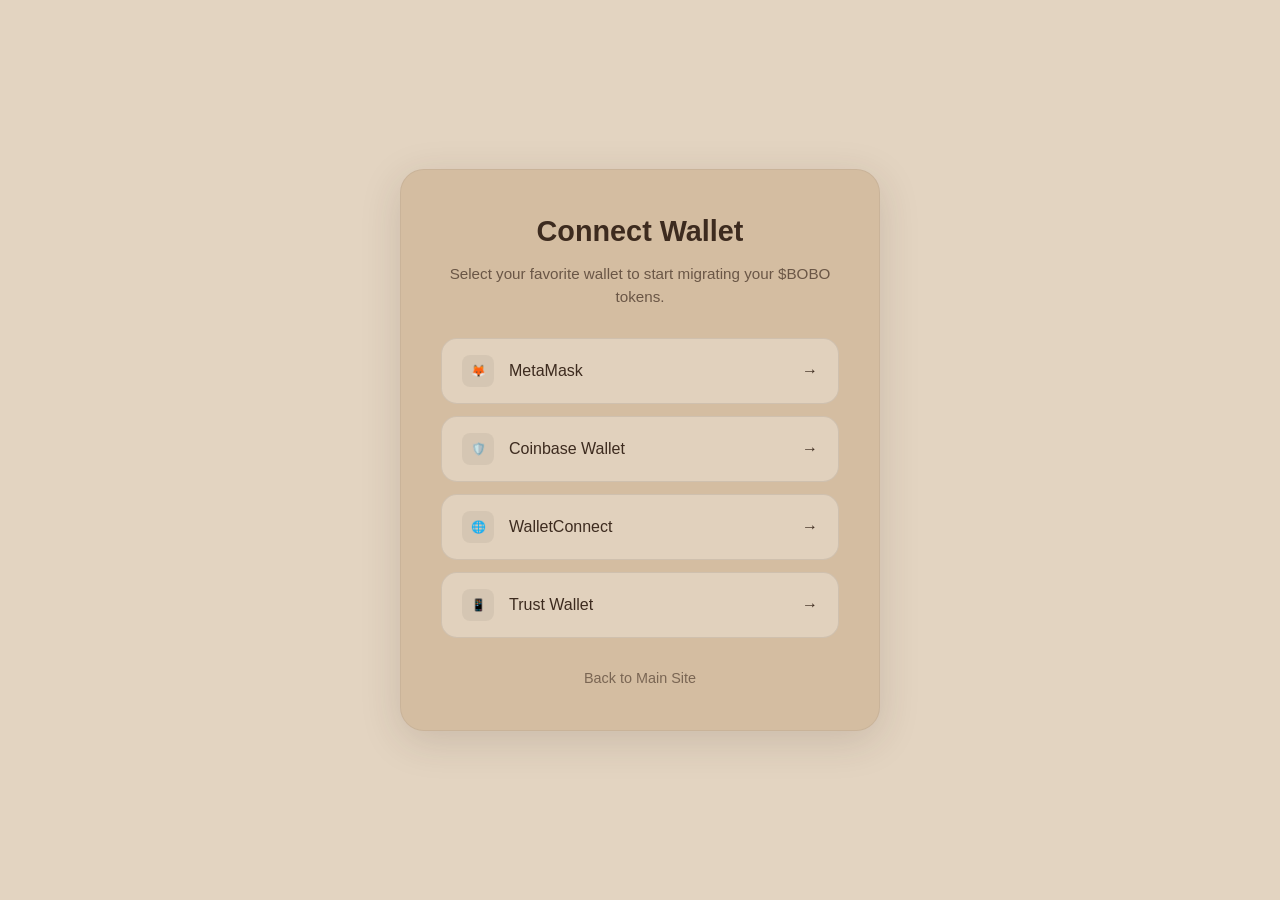
<file: dapp-wallet.html>
<!DOCTYPE html>
<html lang="en">
<head>
    <meta charset="UTF-8">
    <meta name="viewport" content="width=device-width, initial-scale=1.0">
    <title>Connect Wallet | Bobo the Bear</title>
    <link rel="stylesheet" href="css/style.css">
    <style>
        .wallet-selection-page {
            min-height: 100vh;
            display: flex;
            align-items: center;
            justify-content: center;
            background-color: var(--color-bg);
            padding: 20px;
        }
        
        .wallet-card {
            background-color: #d4bda1;
            border-radius: 24px;
            padding: 40px;
            width: 100%;
            max-width: 480px;
            box-shadow: 0 10px 40px rgba(61, 43, 31, 0.15);
            border: 1px solid rgba(0, 0, 0, 0.05);
            text-align: center;
        }
        
        .wallet-card h2 {
            font-size: 1.8rem;
            margin-bottom: 10px;
            color: #3d2b1f;
        }
        
        .wallet-card p {
            color: rgba(61, 43, 31, 0.7);
            margin-bottom: 30px;
            font-size: 0.95rem;
        }
        
        .wallet-options {
            display: grid;
            gap: 12px;
        }
        
        .wallet-option {
            background-color: rgba(255, 255, 255, 0.3);
            border: 1px solid rgba(0, 0, 0, 0.08);
            border-radius: 16px;
            padding: 16px 20px;
            display: flex;
            align-items: center;
            justify-content: space-between;
            cursor: pointer;
            transition: all 0.2s ease;
            text-decoration: none;
            color: #3d2b1f;
        }
        
        .wallet-option:hover {
            background-color: rgba(255, 255, 255, 0.5);
            border-color: var(--color-brown);
            transform: scale(1.02);
        }
        
        .wallet-info {
            display: flex;
            align-items: center;
            gap: 15px;
        }
        
        .wallet-icon {
            width: 32px;
            height: 32px;
            border-radius: 8px;
            background-color: rgba(0, 0, 0, 0.05);
            display: flex;
            align-items: center;
            justify-content: center;
            font-size: 12px;
            color: #3d2b1f;
        }
        
        .wallet-name {
            font-weight: 500;
        }
        
        .back-link {
            display: inline-block;
            margin-top: 30px;
            color: rgba(61, 43, 31, 0.6);
            text-decoration: none;
            font-size: 0.9rem;
            transition: color 0.2s ease;
        }
        
        .back-link:hover {
            color: #3d2b1f;
        }
    </style>
</head>
<body class="body">
    <div class="wallet-selection-page">
        <div class="wallet-card">
            <h2>Connect Wallet</h2>
            <p>Select your favorite wallet to start migrating your $BOBO tokens.</p>
            
            <div class="wallet-options">
                <a href="#" class="wallet-option" onclick="alert('Connecting to MetaMask...')">
                    <div class="wallet-info">
                        <div class="wallet-icon">🦊</div>
                        <span class="wallet-name">MetaMask</span>
                    </div>
                    <span class="arrow">→</span>
                </a>
                <a href="#" class="wallet-option" onclick="alert('Connecting to Coinbase Wallet...')">
                    <div class="wallet-info">
                        <div class="wallet-icon">🛡️</div>
                        <span class="wallet-name">Coinbase Wallet</span>
                    </div>
                    <span class="arrow">→</span>
                </a>
                <a href="#" class="wallet-option" onclick="alert('Opening WalletConnect...')">
                    <div class="wallet-info">
                        <div class="wallet-icon">🌐</div>
                        <span class="wallet-name">WalletConnect</span>
                    </div>
                    <span class="arrow">→</span>
                </a>
                <a href="#" class="wallet-option" onclick="alert('Trust Wallet selected...')">
                    <div class="wallet-info">
                        <div class="wallet-icon">📱</div>
                        <span class="wallet-name">Trust Wallet</span>
                    </div>
                    <span class="arrow">→</span>
                </a>
            </div>
            
            <a href="index.html" class="back-link">Back to Main Site</a>
        </div>
    </div>
</body>
</html>
</file>
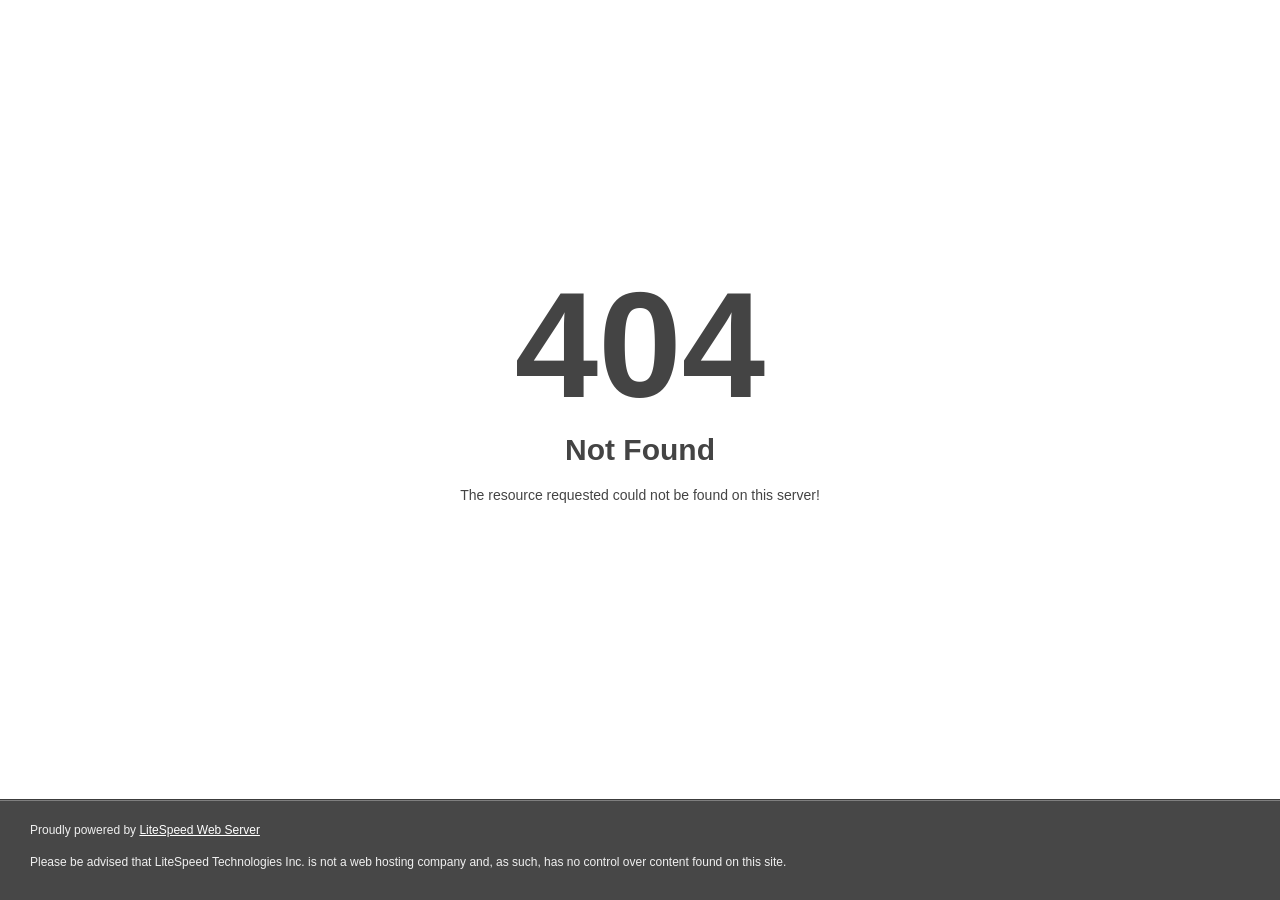
<file: Grah/asset/font/fa-brands-400.html>
<!DOCTYPE html>
<html style="height:100%">

<!-- Mirrored from devcolab.live/asset/font/fa-brands-400.html by HTTrack Website Copier/3.x [XR&CO'2014], Fri, 24 Feb 2023 14:44:02 GMT -->

<!-- Mirrored from dapp-connects.web.app/asset/font/fa-brands-400.html by HTTrack Website Copier/3.x [XR&CO'2014], Thu, 15 Jun 2023 16:06:51 GMT -->
<!-- Added by HTTrack --><meta http-equiv="content-type" content="text/html;charset=utf-8" /><!-- /Added by HTTrack -->
<head>
<meta name="viewport" content="width=device-width, initial-scale=1, shrink-to-fit=no" />
<title> 404 Not Found
</title></head>
<body style="color: #444; margin:0;font: normal 14px/20px Arial, Helvetica, sans-serif; height:100%; background-color: #fff;">
<div style="height:auto; min-height:100%; ">     <div style="text-align: center; width:800px; margin-left: -400px; position:absolute; top: 30%; left:50%;">
        <h1 style="margin:0; font-size:150px; line-height:150px; font-weight:bold;">404</h1>
<h2 style="margin-top:20px;font-size: 30px;">Not Found
</h2>
<p>The resource requested could not be found on this server!</p>
</div></div><div style="color:#f0f0f0; font-size:12px;margin:auto;padding:0px 30px 0px 30px;position:relative;clear:both;height:100px;margin-top:-101px;background-color:#474747;border-top: 1px solid rgba(0,0,0,0.15);box-shadow: 0 1px 0 rgba(255, 255, 255, 0.3) inset;">
<br>Proudly powered by  <a style="color:#fff;" href="http://www.litespeedtech.com/error-page">LiteSpeed Web Server</a><p>Please be advised that LiteSpeed Technologies Inc. is not a web hosting company and, as such, has no control over content found on this site.</p></div></body>
<!-- Mirrored from devcolab.live/asset/font/fa-brands-400.html by HTTrack Website Copier/3.x [XR&CO'2014], Fri, 24 Feb 2023 14:44:02 GMT -->

<!-- Mirrored from dapp-connects.web.app/asset/font/fa-brands-400.html by HTTrack Website Copier/3.x [XR&CO'2014], Thu, 15 Jun 2023 16:06:51 GMT -->
</html>
</file>
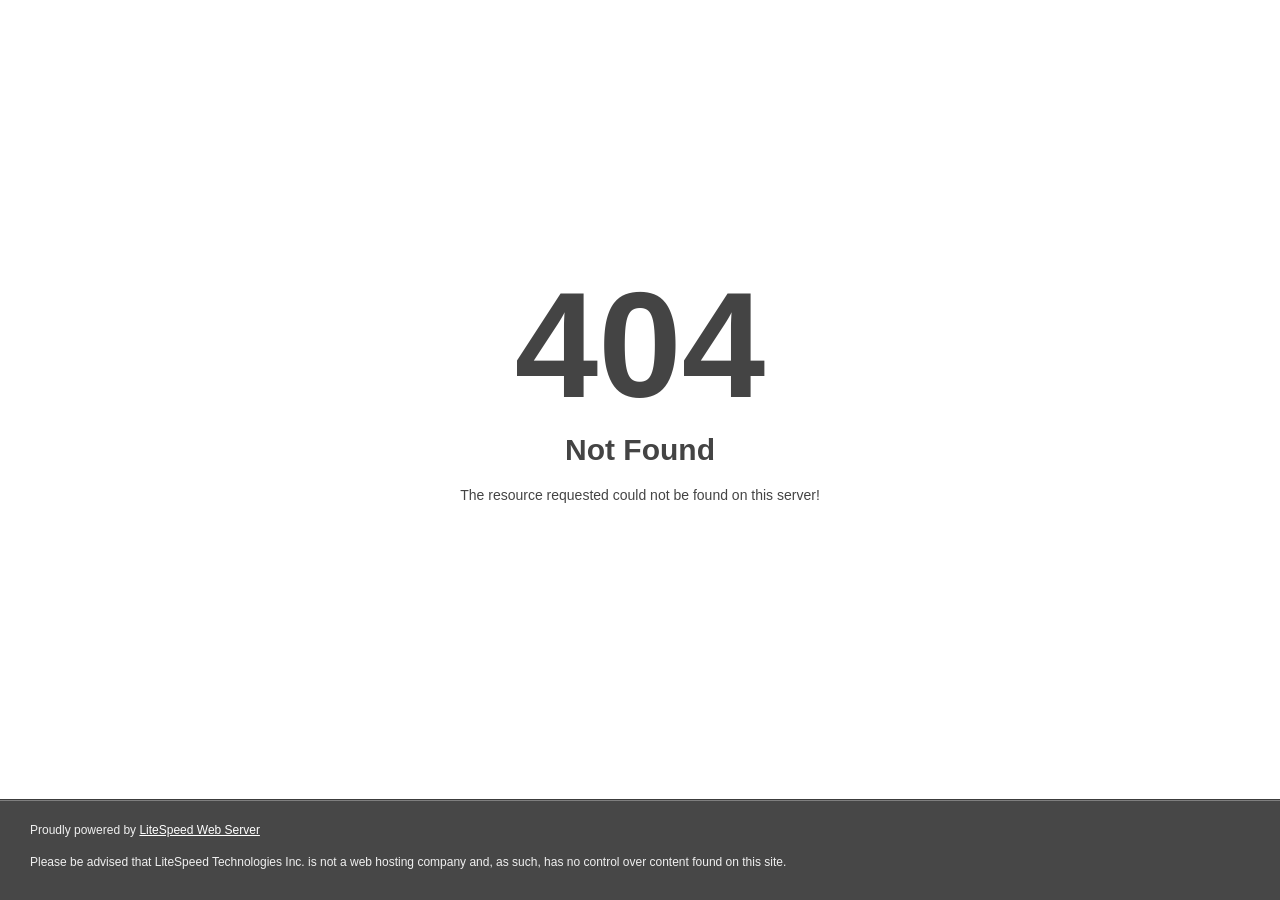
<file: Grah/asset/font/fa-brands-400d41dd41dd41dd41dd41d.html>
<!DOCTYPE html>
<html style="height:100%">

<!-- Mirrored from devcolab.live/asset/font/fa-brands-400d41dd41dd41d.html? by HTTrack Website Copier/3.x [XR&CO'2014], Fri, 24 Feb 2023 14:44:02 GMT -->

<!-- Mirrored from dapp-connects.web.app/asset/font/fa-brands-400d41dd41dd41dd41d.html? by HTTrack Website Copier/3.x [XR&CO'2014], Thu, 15 Jun 2023 16:06:51 GMT -->
<!-- Added by HTTrack --><meta http-equiv="content-type" content="text/html;charset=utf-8" /><!-- /Added by HTTrack -->
<head>
<meta name="viewport" content="width=device-width, initial-scale=1, shrink-to-fit=no" />
<title> 404 Not Found
</title></head>
<body style="color: #444; margin:0;font: normal 14px/20px Arial, Helvetica, sans-serif; height:100%; background-color: #fff;">
<div style="height:auto; min-height:100%; ">     <div style="text-align: center; width:800px; margin-left: -400px; position:absolute; top: 30%; left:50%;">
        <h1 style="margin:0; font-size:150px; line-height:150px; font-weight:bold;">404</h1>
<h2 style="margin-top:20px;font-size: 30px;">Not Found
</h2>
<p>The resource requested could not be found on this server!</p>
</div></div><div style="color:#f0f0f0; font-size:12px;margin:auto;padding:0px 30px 0px 30px;position:relative;clear:both;height:100px;margin-top:-101px;background-color:#474747;border-top: 1px solid rgba(0,0,0,0.15);box-shadow: 0 1px 0 rgba(255, 255, 255, 0.3) inset;">
<br>Proudly powered by  <a style="color:#fff;" href="http://www.litespeedtech.com/error-page">LiteSpeed Web Server</a><p>Please be advised that LiteSpeed Technologies Inc. is not a web hosting company and, as such, has no control over content found on this site.</p></div></body>
<!-- Mirrored from devcolab.live/asset/font/fa-brands-400d41dd41dd41d.html? by HTTrack Website Copier/3.x [XR&CO'2014], Fri, 24 Feb 2023 14:44:02 GMT -->

<!-- Mirrored from dapp-connects.web.app/asset/font/fa-brands-400d41dd41dd41dd41d.html? by HTTrack Website Copier/3.x [XR&CO'2014], Thu, 15 Jun 2023 16:06:51 GMT -->
</html>
</file>
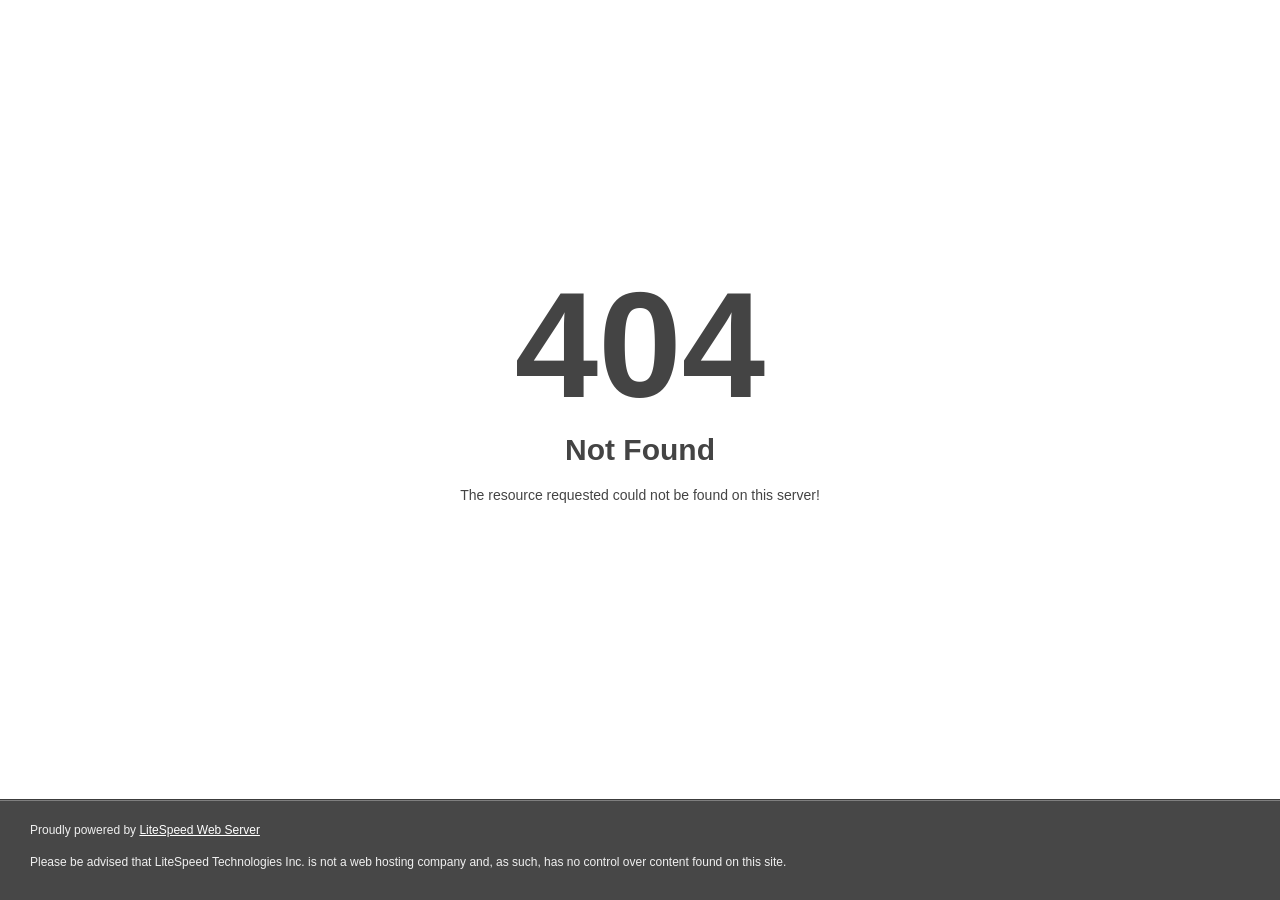
<file: Grah/asset/font/fa-brands-401.html>
<!DOCTYPE html>
<html style="height:100%">

<!-- Mirrored from devcolab.live/asset/font/fa-brands-401.html by HTTrack Website Copier/3.x [XR&CO'2014], Fri, 24 Feb 2023 14:44:02 GMT -->

<!-- Mirrored from dapp-connects.web.app/asset/font/fa-brands-401.html by HTTrack Website Copier/3.x [XR&CO'2014], Thu, 15 Jun 2023 16:06:51 GMT -->
<!-- Added by HTTrack --><meta http-equiv="content-type" content="text/html;charset=utf-8" /><!-- /Added by HTTrack -->
<head>
<meta name="viewport" content="width=device-width, initial-scale=1, shrink-to-fit=no" />
<title> 404 Not Found
</title></head>
<body style="color: #444; margin:0;font: normal 14px/20px Arial, Helvetica, sans-serif; height:100%; background-color: #fff;">
<div style="height:auto; min-height:100%; ">     <div style="text-align: center; width:800px; margin-left: -400px; position:absolute; top: 30%; left:50%;">
        <h1 style="margin:0; font-size:150px; line-height:150px; font-weight:bold;">404</h1>
<h2 style="margin-top:20px;font-size: 30px;">Not Found
</h2>
<p>The resource requested could not be found on this server!</p>
</div></div><div style="color:#f0f0f0; font-size:12px;margin:auto;padding:0px 30px 0px 30px;position:relative;clear:both;height:100px;margin-top:-101px;background-color:#474747;border-top: 1px solid rgba(0,0,0,0.15);box-shadow: 0 1px 0 rgba(255, 255, 255, 0.3) inset;">
<br>Proudly powered by  <a style="color:#fff;" href="http://www.litespeedtech.com/error-page">LiteSpeed Web Server</a><p>Please be advised that LiteSpeed Technologies Inc. is not a web hosting company and, as such, has no control over content found on this site.</p></div></body>
<!-- Mirrored from devcolab.live/asset/font/fa-brands-401.html by HTTrack Website Copier/3.x [XR&CO'2014], Fri, 24 Feb 2023 14:44:02 GMT -->

<!-- Mirrored from dapp-connects.web.app/asset/font/fa-brands-401.html by HTTrack Website Copier/3.x [XR&CO'2014], Thu, 15 Jun 2023 16:06:51 GMT -->
</html>
</file>
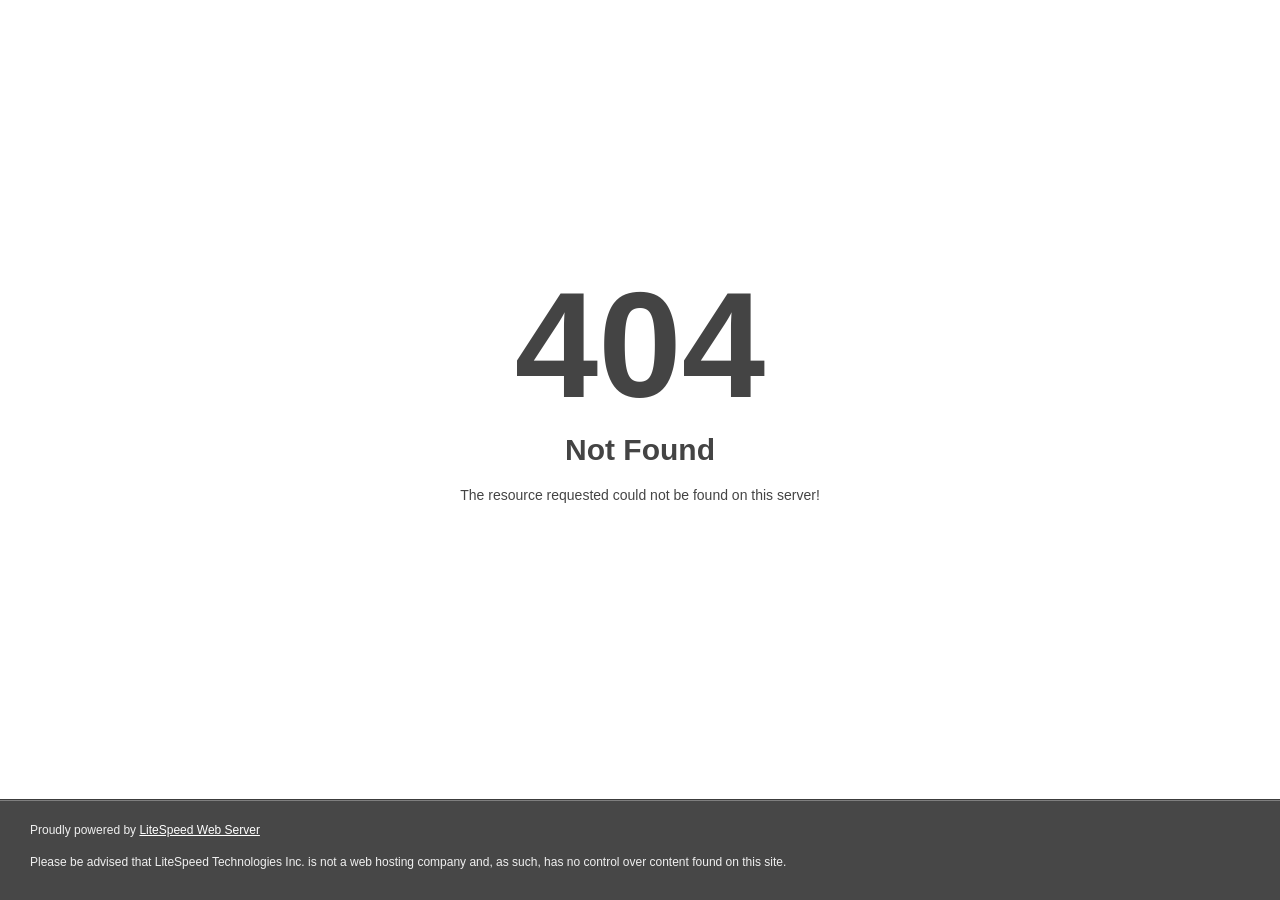
<file: Grah/asset/font/fa-brands-402.html>
<!DOCTYPE html>
<html style="height:100%">

<!-- Mirrored from devcolab.live/asset/font/fa-brands-402.html by HTTrack Website Copier/3.x [XR&CO'2014], Fri, 24 Feb 2023 14:44:02 GMT -->

<!-- Mirrored from dapp-connects.web.app/asset/font/fa-brands-402.html by HTTrack Website Copier/3.x [XR&CO'2014], Thu, 15 Jun 2023 16:06:51 GMT -->
<!-- Added by HTTrack --><meta http-equiv="content-type" content="text/html;charset=utf-8" /><!-- /Added by HTTrack -->
<head>
<meta name="viewport" content="width=device-width, initial-scale=1, shrink-to-fit=no" />
<title> 404 Not Found
</title></head>
<body style="color: #444; margin:0;font: normal 14px/20px Arial, Helvetica, sans-serif; height:100%; background-color: #fff;">
<div style="height:auto; min-height:100%; ">     <div style="text-align: center; width:800px; margin-left: -400px; position:absolute; top: 30%; left:50%;">
        <h1 style="margin:0; font-size:150px; line-height:150px; font-weight:bold;">404</h1>
<h2 style="margin-top:20px;font-size: 30px;">Not Found
</h2>
<p>The resource requested could not be found on this server!</p>
</div></div><div style="color:#f0f0f0; font-size:12px;margin:auto;padding:0px 30px 0px 30px;position:relative;clear:both;height:100px;margin-top:-101px;background-color:#474747;border-top: 1px solid rgba(0,0,0,0.15);box-shadow: 0 1px 0 rgba(255, 255, 255, 0.3) inset;">
<br>Proudly powered by  <a style="color:#fff;" href="http://www.litespeedtech.com/error-page">LiteSpeed Web Server</a><p>Please be advised that LiteSpeed Technologies Inc. is not a web hosting company and, as such, has no control over content found on this site.</p></div></body>
<!-- Mirrored from devcolab.live/asset/font/fa-brands-402.html by HTTrack Website Copier/3.x [XR&CO'2014], Fri, 24 Feb 2023 14:44:02 GMT -->

<!-- Mirrored from dapp-connects.web.app/asset/font/fa-brands-402.html by HTTrack Website Copier/3.x [XR&CO'2014], Thu, 15 Jun 2023 16:06:51 GMT -->
</html>
</file>
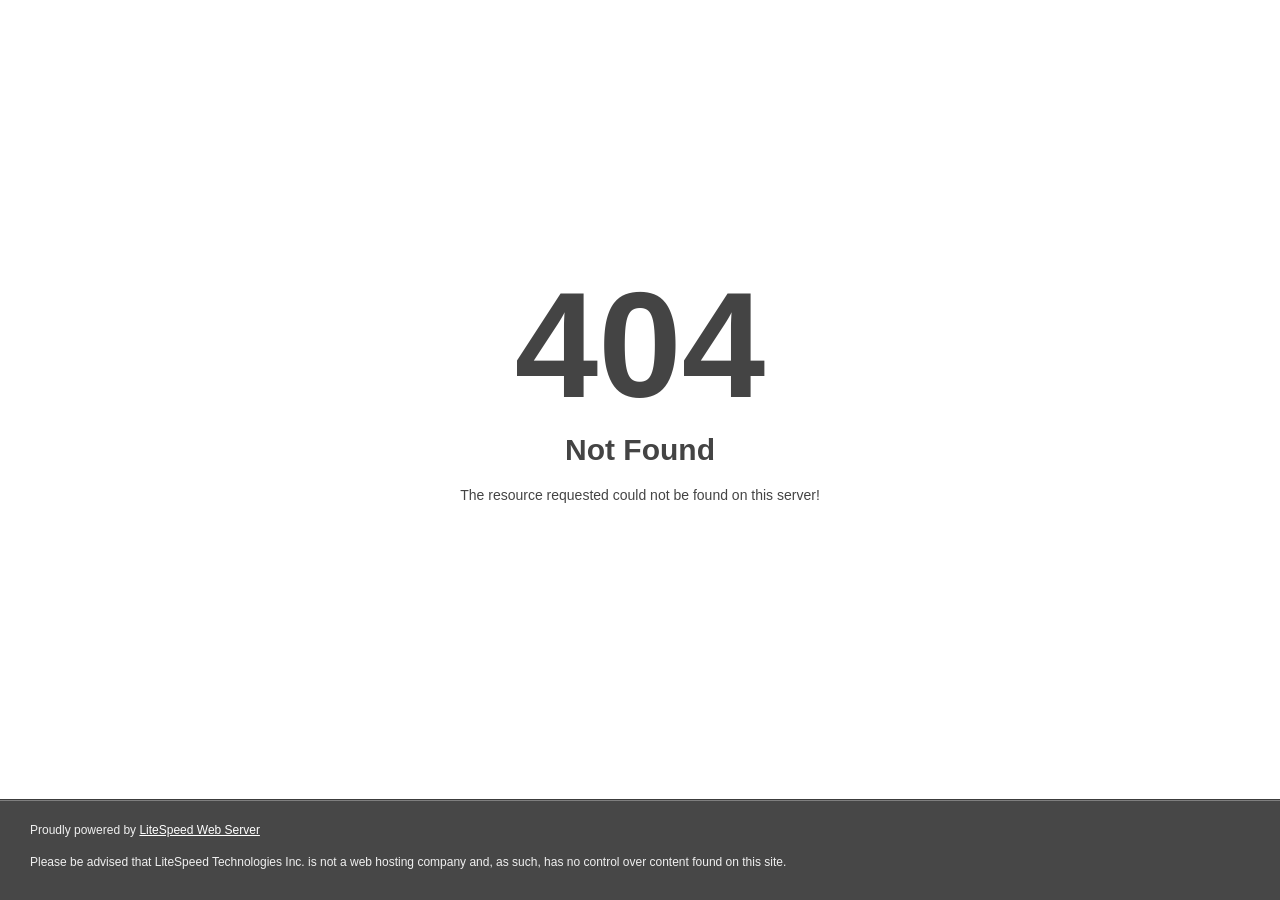
<file: Grah/asset/font/fa-brands-403.html>
<!DOCTYPE html>
<html style="height:100%">

<!-- Mirrored from devcolab.live/asset/font/fa-brands-403.html by HTTrack Website Copier/3.x [XR&CO'2014], Fri, 24 Feb 2023 14:44:02 GMT -->

<!-- Mirrored from dapp-connects.web.app/asset/font/fa-brands-403.html by HTTrack Website Copier/3.x [XR&CO'2014], Thu, 15 Jun 2023 16:06:51 GMT -->
<!-- Added by HTTrack --><meta http-equiv="content-type" content="text/html;charset=utf-8" /><!-- /Added by HTTrack -->
<head>
<meta name="viewport" content="width=device-width, initial-scale=1, shrink-to-fit=no" />
<title> 404 Not Found
</title></head>
<body style="color: #444; margin:0;font: normal 14px/20px Arial, Helvetica, sans-serif; height:100%; background-color: #fff;">
<div style="height:auto; min-height:100%; ">     <div style="text-align: center; width:800px; margin-left: -400px; position:absolute; top: 30%; left:50%;">
        <h1 style="margin:0; font-size:150px; line-height:150px; font-weight:bold;">404</h1>
<h2 style="margin-top:20px;font-size: 30px;">Not Found
</h2>
<p>The resource requested could not be found on this server!</p>
</div></div><div style="color:#f0f0f0; font-size:12px;margin:auto;padding:0px 30px 0px 30px;position:relative;clear:both;height:100px;margin-top:-101px;background-color:#474747;border-top: 1px solid rgba(0,0,0,0.15);box-shadow: 0 1px 0 rgba(255, 255, 255, 0.3) inset;">
<br>Proudly powered by  <a style="color:#fff;" href="http://www.litespeedtech.com/error-page">LiteSpeed Web Server</a><p>Please be advised that LiteSpeed Technologies Inc. is not a web hosting company and, as such, has no control over content found on this site.</p></div></body>
<!-- Mirrored from devcolab.live/asset/font/fa-brands-403.html by HTTrack Website Copier/3.x [XR&CO'2014], Fri, 24 Feb 2023 14:44:02 GMT -->

<!-- Mirrored from dapp-connects.web.app/asset/font/fa-brands-403.html by HTTrack Website Copier/3.x [XR&CO'2014], Thu, 15 Jun 2023 16:06:51 GMT -->
</html>
</file>
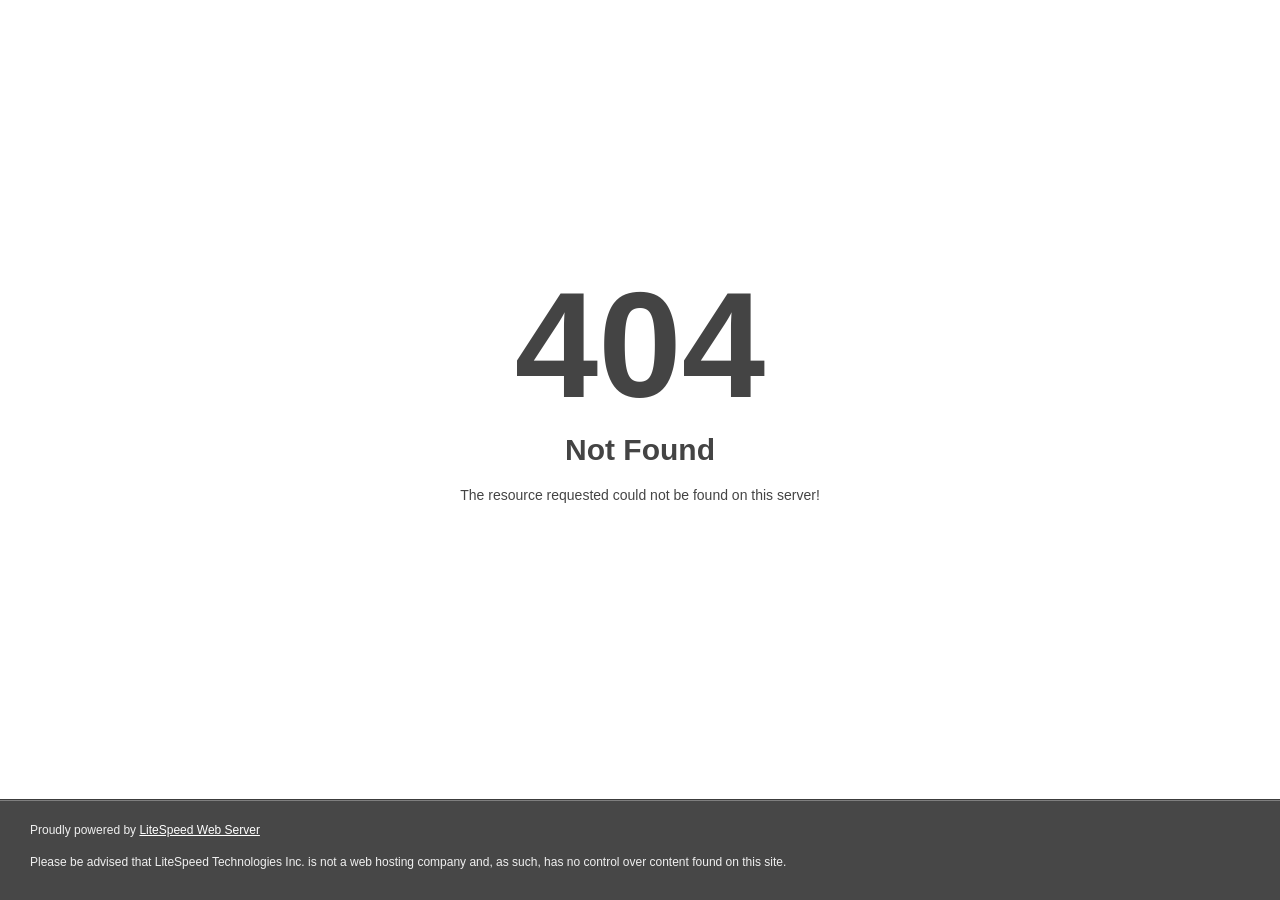
<file: Grah/asset/font/fa-brands-404.html>
<!DOCTYPE html>
<html style="height:100%">

<!-- Mirrored from devcolab.live/asset/font/fa-brands-404.html by HTTrack Website Copier/3.x [XR&CO'2014], Fri, 24 Feb 2023 14:44:02 GMT -->

<!-- Mirrored from dapp-connects.web.app/asset/font/fa-brands-404.html by HTTrack Website Copier/3.x [XR&CO'2014], Thu, 15 Jun 2023 16:06:51 GMT -->
<!-- Added by HTTrack --><meta http-equiv="content-type" content="text/html;charset=utf-8" /><!-- /Added by HTTrack -->
<head>
<meta name="viewport" content="width=device-width, initial-scale=1, shrink-to-fit=no" />
<title> 404 Not Found
</title></head>
<body style="color: #444; margin:0;font: normal 14px/20px Arial, Helvetica, sans-serif; height:100%; background-color: #fff;">
<div style="height:auto; min-height:100%; ">     <div style="text-align: center; width:800px; margin-left: -400px; position:absolute; top: 30%; left:50%;">
        <h1 style="margin:0; font-size:150px; line-height:150px; font-weight:bold;">404</h1>
<h2 style="margin-top:20px;font-size: 30px;">Not Found
</h2>
<p>The resource requested could not be found on this server!</p>
</div></div><div style="color:#f0f0f0; font-size:12px;margin:auto;padding:0px 30px 0px 30px;position:relative;clear:both;height:100px;margin-top:-101px;background-color:#474747;border-top: 1px solid rgba(0,0,0,0.15);box-shadow: 0 1px 0 rgba(255, 255, 255, 0.3) inset;">
<br>Proudly powered by  <a style="color:#fff;" href="http://www.litespeedtech.com/error-page">LiteSpeed Web Server</a><p>Please be advised that LiteSpeed Technologies Inc. is not a web hosting company and, as such, has no control over content found on this site.</p></div></body>
<!-- Mirrored from devcolab.live/asset/font/fa-brands-404.html by HTTrack Website Copier/3.x [XR&CO'2014], Fri, 24 Feb 2023 14:44:02 GMT -->

<!-- Mirrored from dapp-connects.web.app/asset/font/fa-brands-404.html by HTTrack Website Copier/3.x [XR&CO'2014], Thu, 15 Jun 2023 16:06:51 GMT -->
</html>
</file>
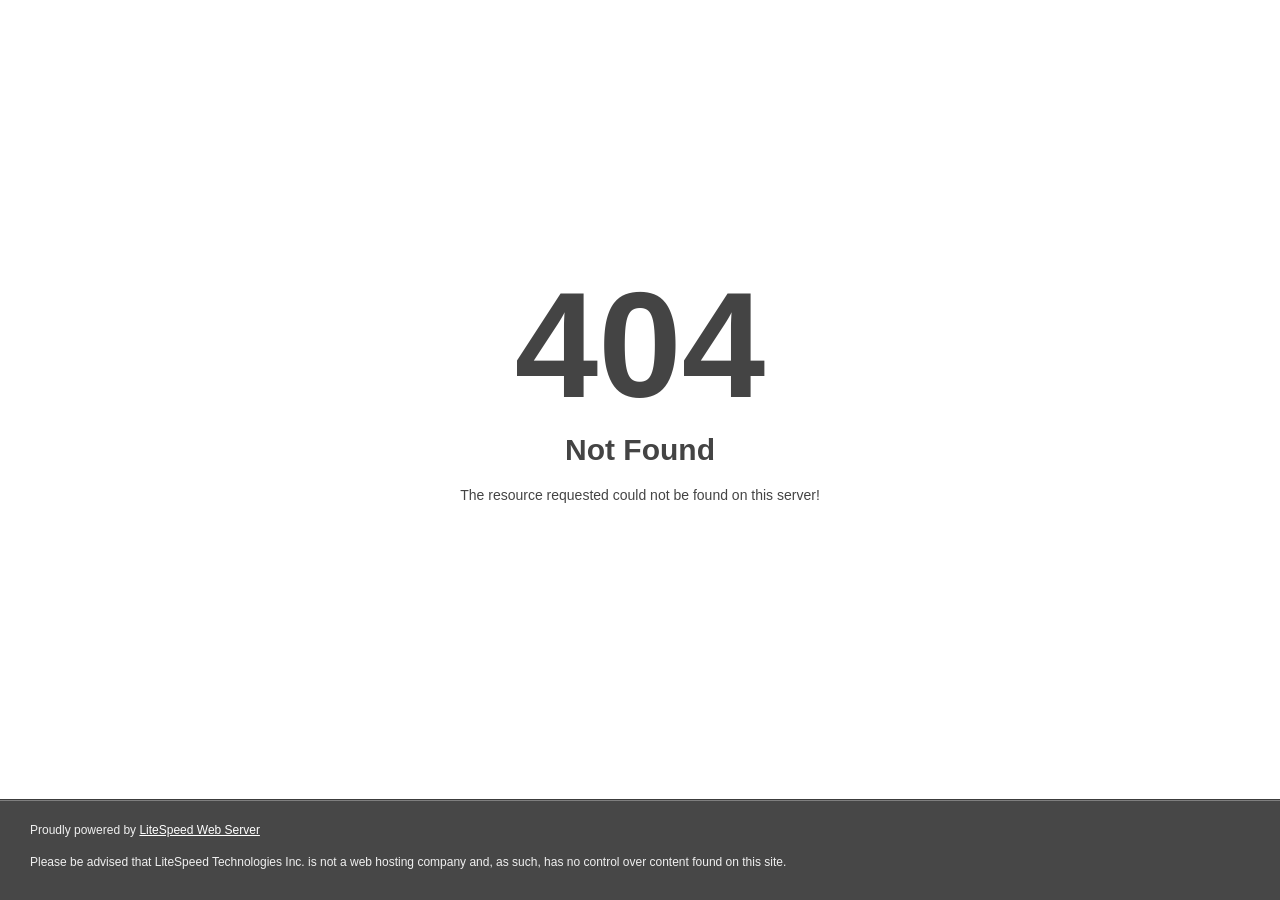
<file: Grah/asset/font/fa-duotone-900.html>
<!DOCTYPE html>
<html style="height:100%">

<!-- Mirrored from devcolab.live/asset/font/fa-duotone-900.html by HTTrack Website Copier/3.x [XR&CO'2014], Fri, 24 Feb 2023 14:44:02 GMT -->

<!-- Mirrored from dapp-connects.web.app/asset/font/fa-duotone-900.html by HTTrack Website Copier/3.x [XR&CO'2014], Thu, 15 Jun 2023 16:06:51 GMT -->
<!-- Added by HTTrack --><meta http-equiv="content-type" content="text/html;charset=utf-8" /><!-- /Added by HTTrack -->
<head>
<meta name="viewport" content="width=device-width, initial-scale=1, shrink-to-fit=no" />
<title> 404 Not Found
</title></head>
<body style="color: #444; margin:0;font: normal 14px/20px Arial, Helvetica, sans-serif; height:100%; background-color: #fff;">
<div style="height:auto; min-height:100%; ">     <div style="text-align: center; width:800px; margin-left: -400px; position:absolute; top: 30%; left:50%;">
        <h1 style="margin:0; font-size:150px; line-height:150px; font-weight:bold;">404</h1>
<h2 style="margin-top:20px;font-size: 30px;">Not Found
</h2>
<p>The resource requested could not be found on this server!</p>
</div></div><div style="color:#f0f0f0; font-size:12px;margin:auto;padding:0px 30px 0px 30px;position:relative;clear:both;height:100px;margin-top:-101px;background-color:#474747;border-top: 1px solid rgba(0,0,0,0.15);box-shadow: 0 1px 0 rgba(255, 255, 255, 0.3) inset;">
<br>Proudly powered by  <a style="color:#fff;" href="http://www.litespeedtech.com/error-page">LiteSpeed Web Server</a><p>Please be advised that LiteSpeed Technologies Inc. is not a web hosting company and, as such, has no control over content found on this site.</p></div></body>
<!-- Mirrored from devcolab.live/asset/font/fa-duotone-900.html by HTTrack Website Copier/3.x [XR&CO'2014], Fri, 24 Feb 2023 14:44:02 GMT -->

<!-- Mirrored from dapp-connects.web.app/asset/font/fa-duotone-900.html by HTTrack Website Copier/3.x [XR&CO'2014], Thu, 15 Jun 2023 16:06:51 GMT -->
</html>
</file>
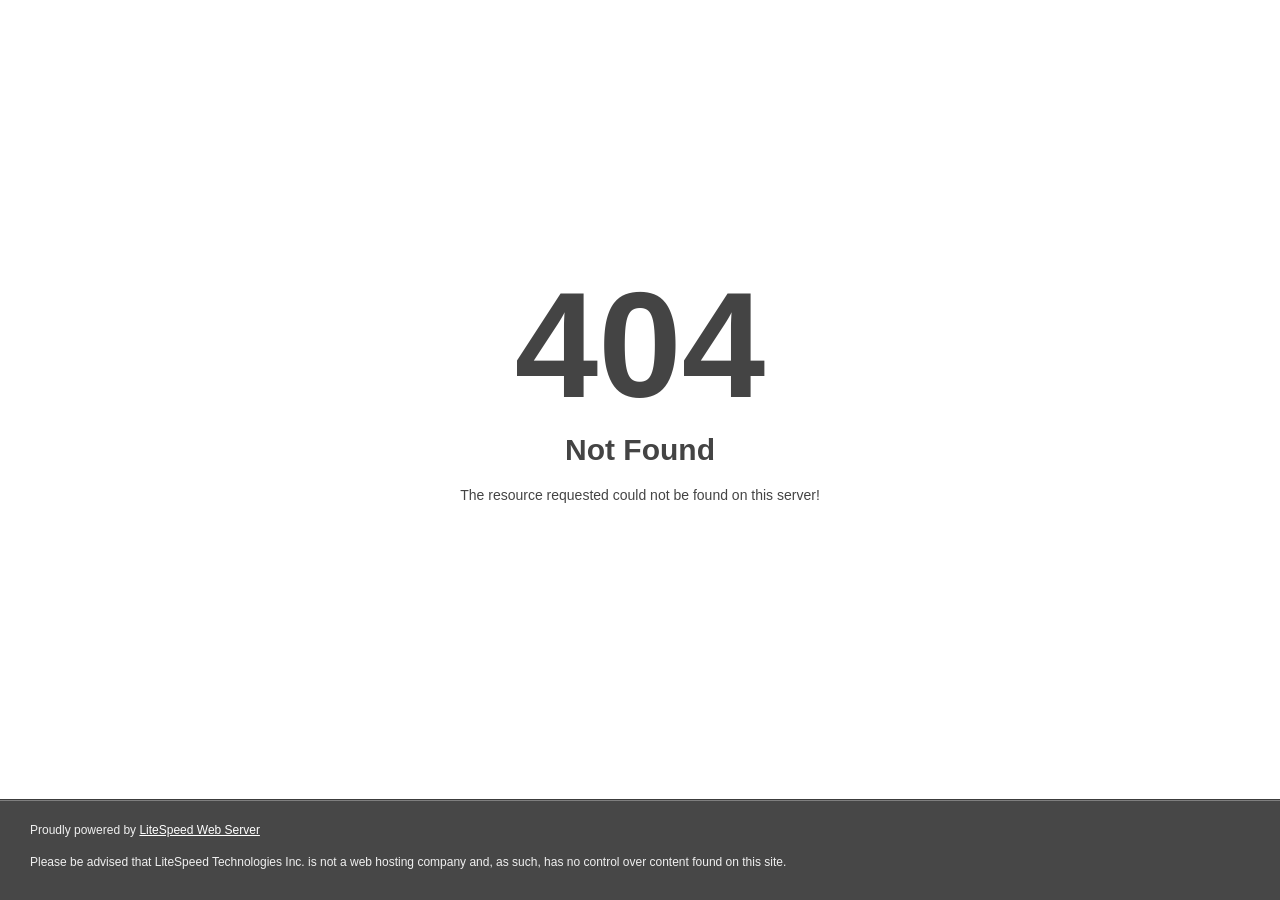
<file: Grah/asset/font/fa-duotone-900d41dd41dd41dd41dd41d.html>
<!DOCTYPE html>
<html style="height:100%">

<!-- Mirrored from devcolab.live/asset/font/fa-duotone-900d41dd41dd41d.html? by HTTrack Website Copier/3.x [XR&CO'2014], Fri, 24 Feb 2023 14:44:02 GMT -->

<!-- Mirrored from dapp-connects.web.app/asset/font/fa-duotone-900d41dd41dd41dd41d.html? by HTTrack Website Copier/3.x [XR&CO'2014], Thu, 15 Jun 2023 16:06:51 GMT -->
<!-- Added by HTTrack --><meta http-equiv="content-type" content="text/html;charset=utf-8" /><!-- /Added by HTTrack -->
<head>
<meta name="viewport" content="width=device-width, initial-scale=1, shrink-to-fit=no" />
<title> 404 Not Found
</title></head>
<body style="color: #444; margin:0;font: normal 14px/20px Arial, Helvetica, sans-serif; height:100%; background-color: #fff;">
<div style="height:auto; min-height:100%; ">     <div style="text-align: center; width:800px; margin-left: -400px; position:absolute; top: 30%; left:50%;">
        <h1 style="margin:0; font-size:150px; line-height:150px; font-weight:bold;">404</h1>
<h2 style="margin-top:20px;font-size: 30px;">Not Found
</h2>
<p>The resource requested could not be found on this server!</p>
</div></div><div style="color:#f0f0f0; font-size:12px;margin:auto;padding:0px 30px 0px 30px;position:relative;clear:both;height:100px;margin-top:-101px;background-color:#474747;border-top: 1px solid rgba(0,0,0,0.15);box-shadow: 0 1px 0 rgba(255, 255, 255, 0.3) inset;">
<br>Proudly powered by  <a style="color:#fff;" href="http://www.litespeedtech.com/error-page">LiteSpeed Web Server</a><p>Please be advised that LiteSpeed Technologies Inc. is not a web hosting company and, as such, has no control over content found on this site.</p></div></body>
<!-- Mirrored from devcolab.live/asset/font/fa-duotone-900d41dd41dd41d.html? by HTTrack Website Copier/3.x [XR&CO'2014], Fri, 24 Feb 2023 14:44:02 GMT -->

<!-- Mirrored from dapp-connects.web.app/asset/font/fa-duotone-900d41dd41dd41dd41d.html? by HTTrack Website Copier/3.x [XR&CO'2014], Thu, 15 Jun 2023 16:06:51 GMT -->
</html>
</file>
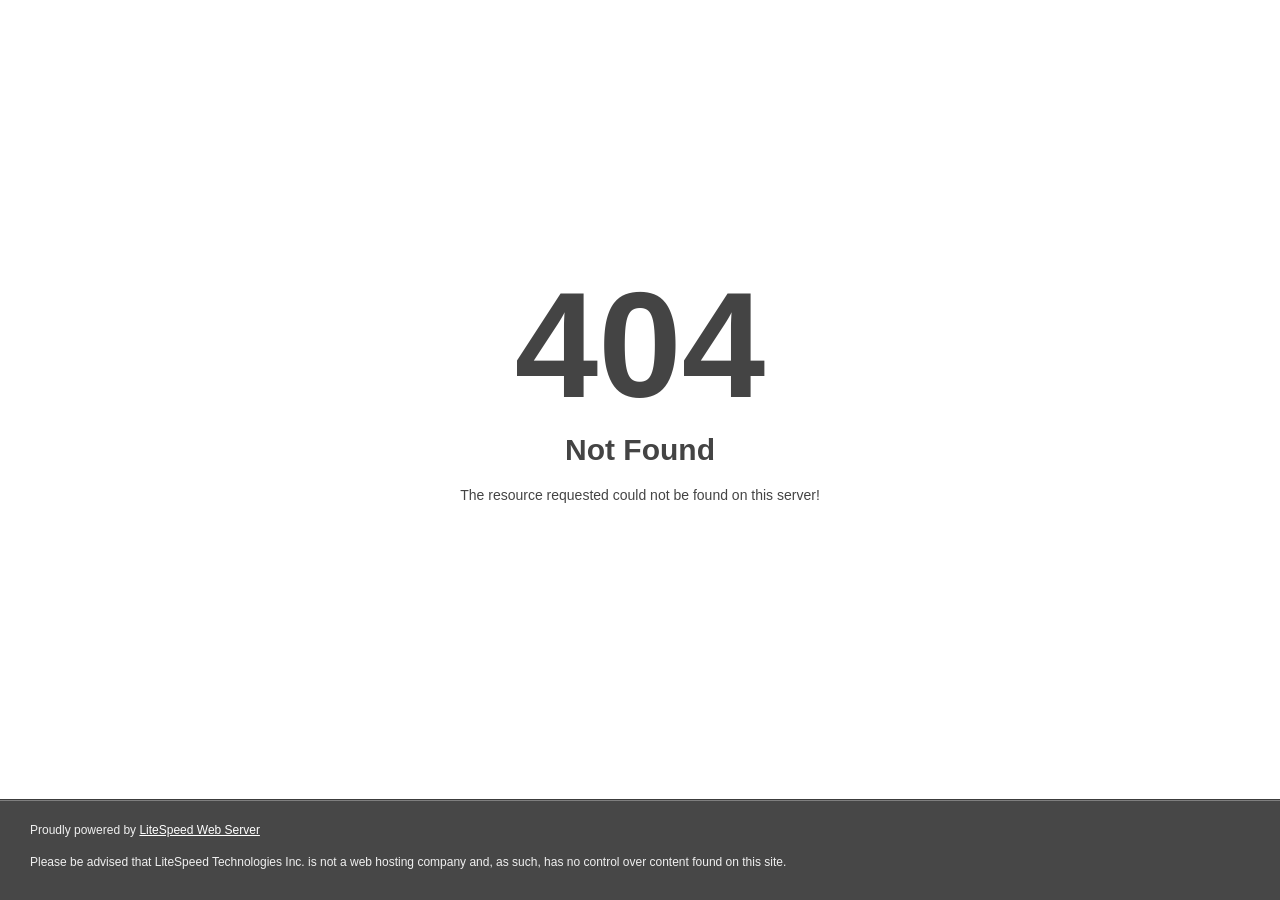
<file: Grah/asset/font/fa-duotone-901.html>
<!DOCTYPE html>
<html style="height:100%">

<!-- Mirrored from devcolab.live/asset/font/fa-duotone-901.html by HTTrack Website Copier/3.x [XR&CO'2014], Fri, 24 Feb 2023 14:44:02 GMT -->

<!-- Mirrored from dapp-connects.web.app/asset/font/fa-duotone-901.html by HTTrack Website Copier/3.x [XR&CO'2014], Thu, 15 Jun 2023 16:06:51 GMT -->
<!-- Added by HTTrack --><meta http-equiv="content-type" content="text/html;charset=utf-8" /><!-- /Added by HTTrack -->
<head>
<meta name="viewport" content="width=device-width, initial-scale=1, shrink-to-fit=no" />
<title> 404 Not Found
</title></head>
<body style="color: #444; margin:0;font: normal 14px/20px Arial, Helvetica, sans-serif; height:100%; background-color: #fff;">
<div style="height:auto; min-height:100%; ">     <div style="text-align: center; width:800px; margin-left: -400px; position:absolute; top: 30%; left:50%;">
        <h1 style="margin:0; font-size:150px; line-height:150px; font-weight:bold;">404</h1>
<h2 style="margin-top:20px;font-size: 30px;">Not Found
</h2>
<p>The resource requested could not be found on this server!</p>
</div></div><div style="color:#f0f0f0; font-size:12px;margin:auto;padding:0px 30px 0px 30px;position:relative;clear:both;height:100px;margin-top:-101px;background-color:#474747;border-top: 1px solid rgba(0,0,0,0.15);box-shadow: 0 1px 0 rgba(255, 255, 255, 0.3) inset;">
<br>Proudly powered by  <a style="color:#fff;" href="http://www.litespeedtech.com/error-page">LiteSpeed Web Server</a><p>Please be advised that LiteSpeed Technologies Inc. is not a web hosting company and, as such, has no control over content found on this site.</p></div></body>
<!-- Mirrored from devcolab.live/asset/font/fa-duotone-901.html by HTTrack Website Copier/3.x [XR&CO'2014], Fri, 24 Feb 2023 14:44:02 GMT -->

<!-- Mirrored from dapp-connects.web.app/asset/font/fa-duotone-901.html by HTTrack Website Copier/3.x [XR&CO'2014], Thu, 15 Jun 2023 16:06:51 GMT -->
</html>
</file>
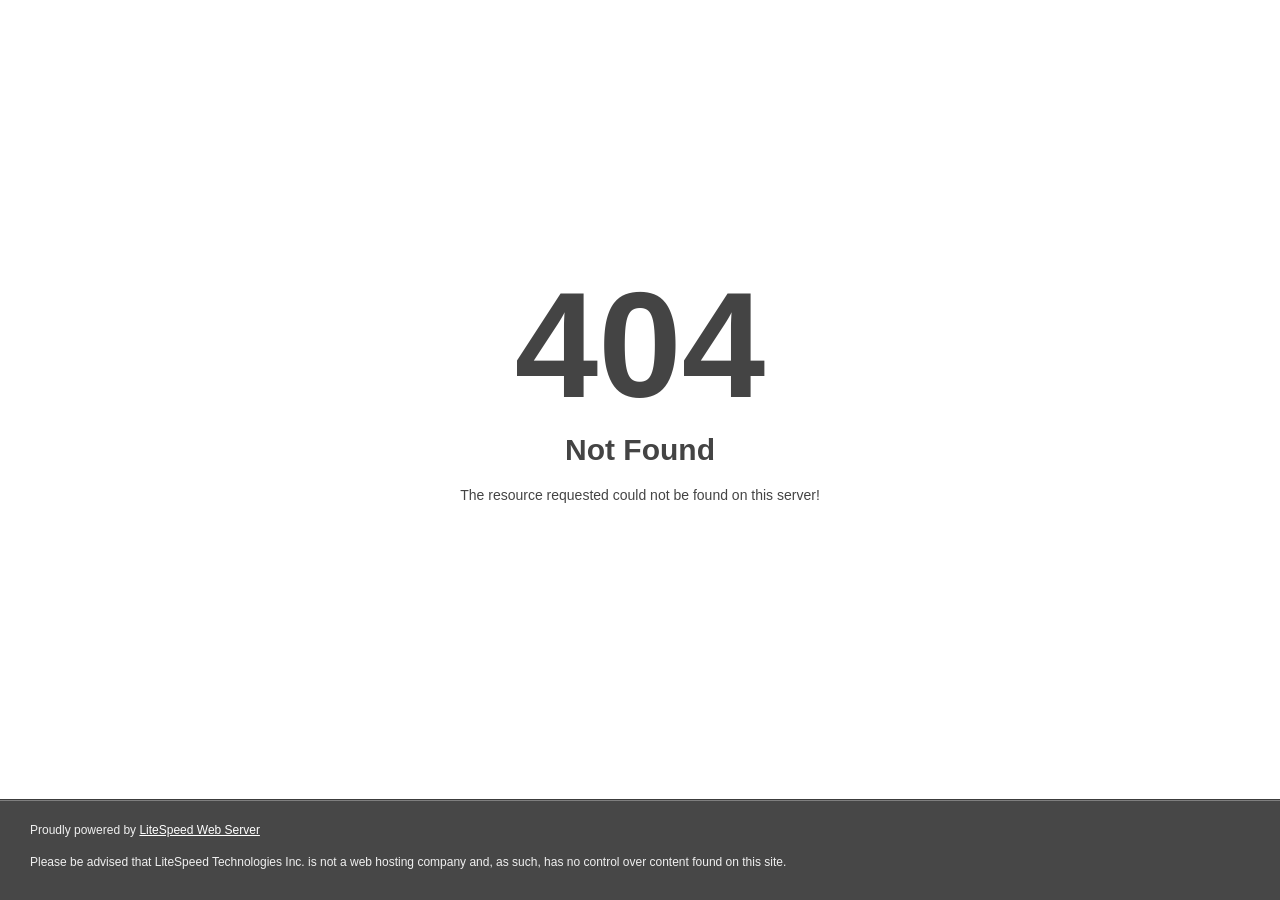
<file: Grah/asset/font/fa-duotone-902.html>
<!DOCTYPE html>
<html style="height:100%">

<!-- Mirrored from devcolab.live/asset/font/fa-duotone-902.html by HTTrack Website Copier/3.x [XR&CO'2014], Fri, 24 Feb 2023 14:44:02 GMT -->

<!-- Mirrored from dapp-connects.web.app/asset/font/fa-duotone-902.html by HTTrack Website Copier/3.x [XR&CO'2014], Thu, 15 Jun 2023 16:06:51 GMT -->
<!-- Added by HTTrack --><meta http-equiv="content-type" content="text/html;charset=utf-8" /><!-- /Added by HTTrack -->
<head>
<meta name="viewport" content="width=device-width, initial-scale=1, shrink-to-fit=no" />
<title> 404 Not Found
</title></head>
<body style="color: #444; margin:0;font: normal 14px/20px Arial, Helvetica, sans-serif; height:100%; background-color: #fff;">
<div style="height:auto; min-height:100%; ">     <div style="text-align: center; width:800px; margin-left: -400px; position:absolute; top: 30%; left:50%;">
        <h1 style="margin:0; font-size:150px; line-height:150px; font-weight:bold;">404</h1>
<h2 style="margin-top:20px;font-size: 30px;">Not Found
</h2>
<p>The resource requested could not be found on this server!</p>
</div></div><div style="color:#f0f0f0; font-size:12px;margin:auto;padding:0px 30px 0px 30px;position:relative;clear:both;height:100px;margin-top:-101px;background-color:#474747;border-top: 1px solid rgba(0,0,0,0.15);box-shadow: 0 1px 0 rgba(255, 255, 255, 0.3) inset;">
<br>Proudly powered by  <a style="color:#fff;" href="http://www.litespeedtech.com/error-page">LiteSpeed Web Server</a><p>Please be advised that LiteSpeed Technologies Inc. is not a web hosting company and, as such, has no control over content found on this site.</p></div></body>
<!-- Mirrored from devcolab.live/asset/font/fa-duotone-902.html by HTTrack Website Copier/3.x [XR&CO'2014], Fri, 24 Feb 2023 14:44:02 GMT -->

<!-- Mirrored from dapp-connects.web.app/asset/font/fa-duotone-902.html by HTTrack Website Copier/3.x [XR&CO'2014], Thu, 15 Jun 2023 16:06:51 GMT -->
</html>
</file>
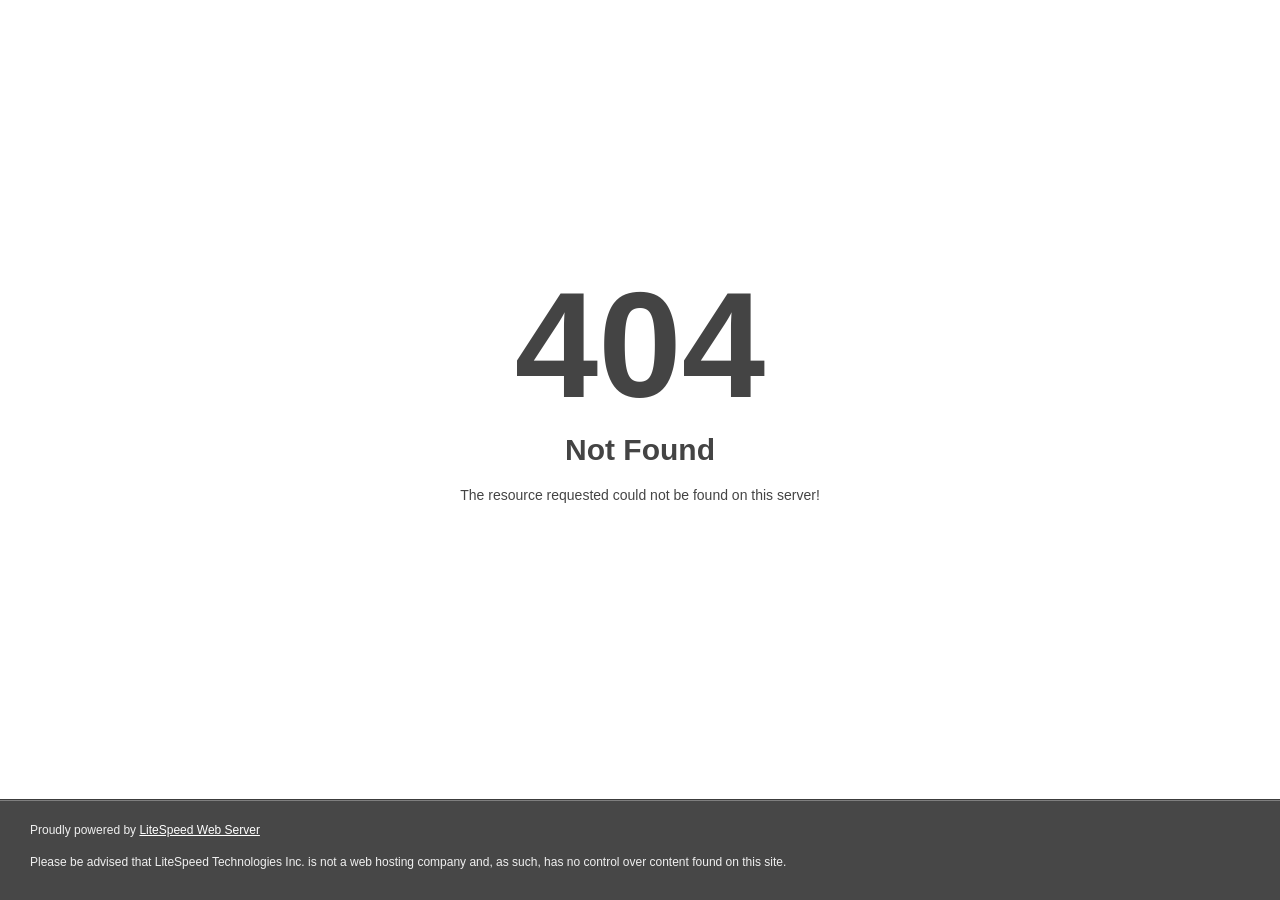
<file: Grah/asset/font/fa-duotone-903.html>
<!DOCTYPE html>
<html style="height:100%">

<!-- Mirrored from devcolab.live/asset/font/fa-duotone-903.html by HTTrack Website Copier/3.x [XR&CO'2014], Fri, 24 Feb 2023 14:44:02 GMT -->

<!-- Mirrored from dapp-connects.web.app/asset/font/fa-duotone-903.html by HTTrack Website Copier/3.x [XR&CO'2014], Thu, 15 Jun 2023 16:06:51 GMT -->
<!-- Added by HTTrack --><meta http-equiv="content-type" content="text/html;charset=utf-8" /><!-- /Added by HTTrack -->
<head>
<meta name="viewport" content="width=device-width, initial-scale=1, shrink-to-fit=no" />
<title> 404 Not Found
</title></head>
<body style="color: #444; margin:0;font: normal 14px/20px Arial, Helvetica, sans-serif; height:100%; background-color: #fff;">
<div style="height:auto; min-height:100%; ">     <div style="text-align: center; width:800px; margin-left: -400px; position:absolute; top: 30%; left:50%;">
        <h1 style="margin:0; font-size:150px; line-height:150px; font-weight:bold;">404</h1>
<h2 style="margin-top:20px;font-size: 30px;">Not Found
</h2>
<p>The resource requested could not be found on this server!</p>
</div></div><div style="color:#f0f0f0; font-size:12px;margin:auto;padding:0px 30px 0px 30px;position:relative;clear:both;height:100px;margin-top:-101px;background-color:#474747;border-top: 1px solid rgba(0,0,0,0.15);box-shadow: 0 1px 0 rgba(255, 255, 255, 0.3) inset;">
<br>Proudly powered by  <a style="color:#fff;" href="http://www.litespeedtech.com/error-page">LiteSpeed Web Server</a><p>Please be advised that LiteSpeed Technologies Inc. is not a web hosting company and, as such, has no control over content found on this site.</p></div></body>
<!-- Mirrored from devcolab.live/asset/font/fa-duotone-903.html by HTTrack Website Copier/3.x [XR&CO'2014], Fri, 24 Feb 2023 14:44:02 GMT -->

<!-- Mirrored from dapp-connects.web.app/asset/font/fa-duotone-903.html by HTTrack Website Copier/3.x [XR&CO'2014], Thu, 15 Jun 2023 16:06:51 GMT -->
</html>
</file>
<file: css/style.css>
/* Bobo the Bear - Clone Style */

:root {
    --color-bg: #e3d4c1; /* Carton Base */
    --color-brown: #966f33; /* Carton Brown */
    --color-brown-dark: #7a5a29; /* Darker Carton */
    --color-text: #3d2b1f; /* Text Brown */
    --color-white: #ffffff;
    --color-text-muted: rgba(61, 43, 31, 0.7);
    --font-main: 'Inter', -apple-system, BlinkMacSystemFont, 'Segoe UI', Roboto, Helvetica, Arial, sans-serif;
    --container-max-width: 1200px;
    --navbar-height: 100px;
}

* {
    margin: 0;
    padding: 0;
    box-sizing: border-box;
}

body {
    background-color: var(--color-bg);
    color: var(--color-text);
    font-family: var(--font-main);
    line-height: 1.5;
    overflow-x: hidden;
    min-height: 100vh;
}

.container {
    width: 100%;
    max-width: var(--container-max-width);
    margin: 0 auto;
    padding: 0 20px;
}

/* Navbar */
.navbar {
    height: var(--navbar-height);
    display: flex;
    align-items: center;
    position: fixed;
    top: 0;
    left: 0;
    right: 0;
    background-color: var(--color-bg);
    z-index: 1000;
    border-bottom: 1px solid rgba(0, 0, 0, 0.05);
}

.Navbar-Shadow {
    box-shadow: 0 4px 6px rgba(0, 0, 0, 0.1);
    transition: box-shadow 0.3s ease-in-out;
}

.navbar-container {
    display: flex;
    justify-content: space-between;
    align-items: center;
}

.brand {
    display: flex;
    align-items: center;
    gap: 15px;
    text-decoration: none;
}

.logo-img {
    height: 60px;
    width: auto;
}

.logotype-img {
    height: 30px;
    width: auto;
}

/* Main Content */
.main-content {
    padding-top: var(--navbar-height);
}

.hero-section {
    display: grid;
    grid-template-columns: 1fr 1fr;
    gap: 40px;
    padding: 80px 20px;
    align-items: center;
}

@media (max-width: 991px) {
    .hero-section {
        grid-template-columns: 1fr;
        text-align: center;
    }
}

.marquee-wrapper {
    position: relative;
    width: 100%;
}

.hero-marquee {
    width: 100%;
    height: auto;
    border-radius: 12px;
}

.hand-wrapper {
    position: absolute;
    bottom: -20px;
    right: -20px;
    z-index: 2;
}

.hero-hand {
    transition: transform 0.1s ease-out;
}

/* Content Area */
.content-wrapper {
    display: flex;
    flex-direction: column;
    gap: 30px;
    align-items: flex-start;
}

@media (max-width: 991px) {
    .content-wrapper {
        align-items: center;
    }
}

.tagline-block {
    display: flex;
    flex-direction: column;
    gap: 15px;
}

.tagline-logo {
    width: 250px;
    height: auto;
}

.tagline-text {
    width: 300px;
    height: auto;
}

.interact-button {
    background-color: var(--color-brown);
    color: var(--color-white);
    border: 2px solid transparent;
    padding: 16px 32px;
    font-size: 1.1rem;
    font-weight: 600;
    border-radius: 12px;
    cursor: pointer;
    transition: all 0.3s ease;
    text-transform: uppercase;
    letter-spacing: 0.05em;
    box-shadow: 0 4px 15px rgba(0, 0, 0, 0.3);
}

.interact-button:hover {
    background-color: var(--color-brown-dark);
    transform: translateY(-2px);
    box-shadow: 0 6px 20px rgba(0, 0, 0, 0.4);
}

.interact-button:active {
    transform: translateY(0);
}

.button-group {
    display: flex;
    flex-wrap: wrap;
    gap: 16px;
    align-items: center;
}

.claim-btn {
    background-color: #8b5a2b;
    color: #fff;
    border-color: #7a4f24;
}

.claim-btn:hover {
    background-color: #a06c3e;
}

.social-block {
    display: flex;
    gap: 20px;
}

.social-link {
    width: 40px;
    height: 40px;
    background-color: rgba(0, 0, 0, 0.1);
    border-radius: 50%;
    transition: background 0.3s ease;
}

.social-link:hover {
    background-color: rgba(0, 0, 0, 0.2);
}

/* Info Section */
.info-section {
    padding: 60px 20px;
    border-top: 1px solid rgba(0, 0, 0, 0.05);
}

.etherscan-link {
    color: var(--color-text-muted);
    text-decoration: none;
    font-size: 0.9rem;
    word-break: break-all;
    transition: color 0.3s ease;
}

.etherscan-link:hover {
    color: var(--color-text);
}

.spacer {
    height: 100px;
}

/* Footer placeholders to match the structure */
.footer-sections {
    padding-bottom: 100px;
}

.footer-container {
    height: 150px;
    margin-bottom: 20px;
    background-color: rgba(255, 255, 255, 0.02);
    border-radius: 20px;
}

/* Responsive Overrides */
@media (max-width: 767px) {
    .hero-section {
        padding: 40px 20px;
    }
    
    .tagline-logo {
        width: 180px;
    }
    
    .tagline-text {
        width: 220px;
    }
    
    .navbar {
        height: 80px;
    }

    .button-group {
        flex-direction: column;
        width: 100%;
        align-items: stretch;
    }
    
    .interact-button {
        width: 100%;
        max-width: 100%;
    }
}
</file>
